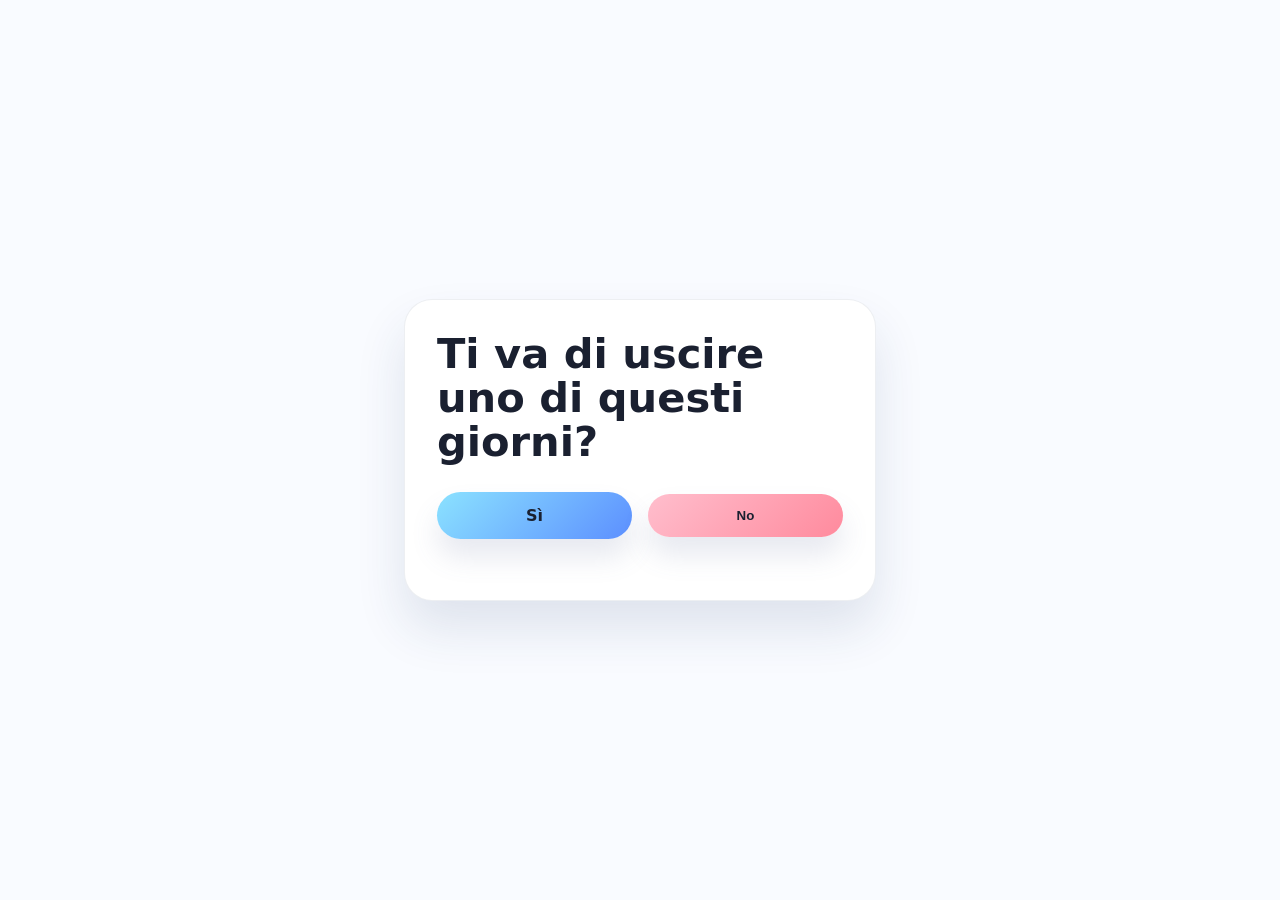
<file: index.html>
<!DOCTYPE html>
<html lang="it">
<head>
  <meta charset="UTF-8">
  <meta name="viewport" content="width=device-width, initial-scale=1.0">
  <title>Uscita? 💌</title>
  <link rel="stylesheet" href="styles.css">
</head>
<body>
  <main class="page">
    <div class="card">
      <h1>Ti va di uscire uno di questi giorni?</h1>
      <p></p>
      <div class="button-row" id="button-row">
        <a class="btn btn-yes" href="day.html">Sì</a>
        <button class="btn btn-no" id="no-button" type="button">No</button>
      </div>
      <p class="hint"></p>
    </div>
  </main>
  <script src="script.js"></script>
</body>
</html>
</file>
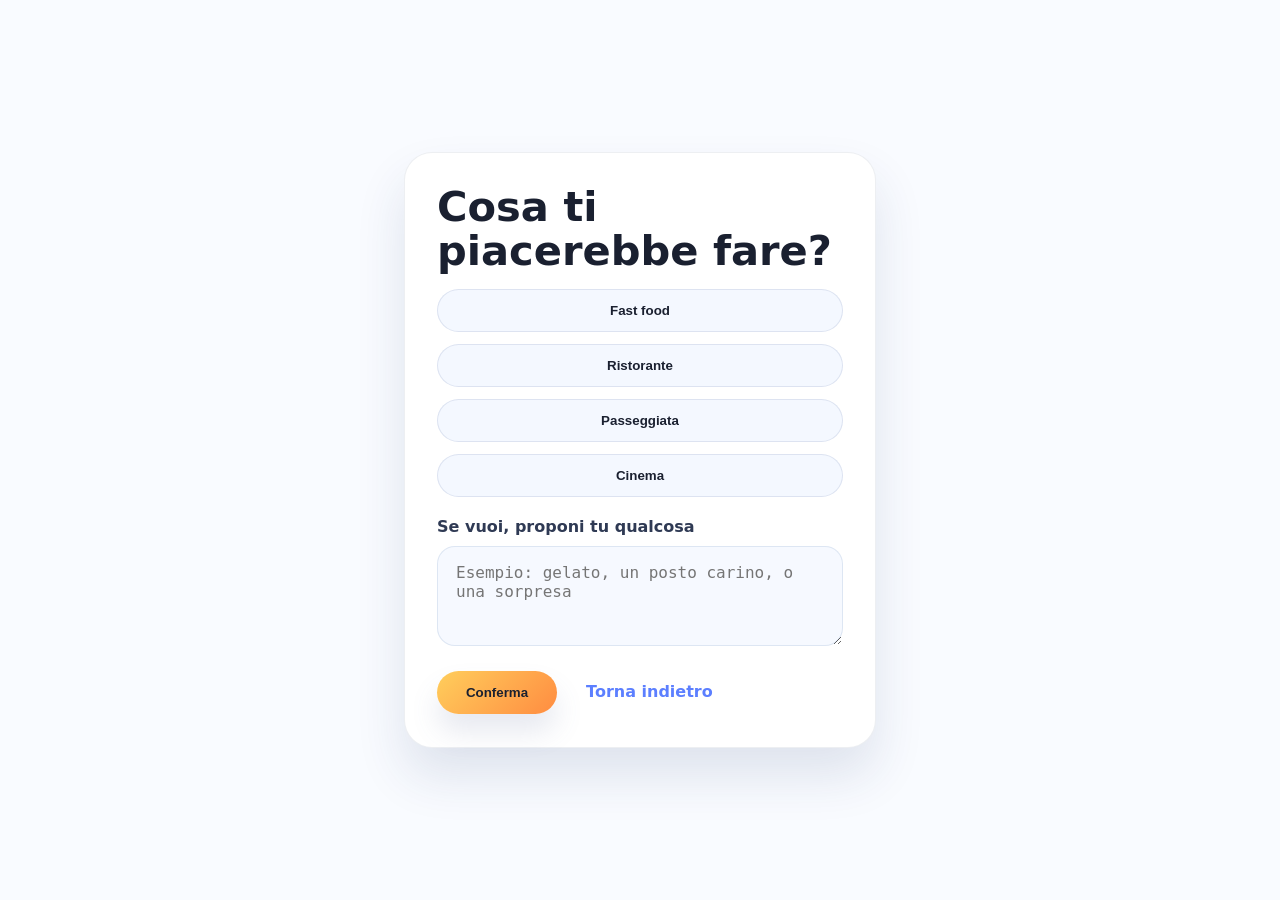
<file: activity.html>
<!DOCTYPE html>
<html lang="it">
<head>
  <meta charset="UTF-8">
  <meta name="viewport" content="width=device-width, initial-scale=1.0">
  <title>Scegli cosa fare</title>
  <link rel="stylesheet" href="styles.css">
</head>
<body>
  <main class="page">
    <div class="card">
      <h1>Cosa ti piacerebbe fare?</h1>
      <div class="activity-list">
        <button class="btn btn-activity" type="button" data-activity="Fast food">Fast food</button>
        <button class="btn btn-activity" type="button" data-activity="Ristorante">Ristorante</button>
        <button class="btn btn-activity" type="button" data-activity="Passeggiata">Passeggiata</button>
        <button class="btn btn-activity" type="button" data-activity="Cinema">Cinema</button>
      </div>
      <div class="proposal-box">
        <label for="proposal">Se vuoi, proponi tu qualcosa</label>
        <textarea id="proposal" placeholder="Esempio: gelato, un posto carino, o una sorpresa"></textarea>
        <small></small>
      </div>
      <button class="btn btn-confirm" id="confirm-activity" type="button">Conferma</button>
      <a class="link-back" href="day.html">Torna indietro</a>
    </div>
  </main>
  <script src="script.js"></script>
</body>
</html>
</file>
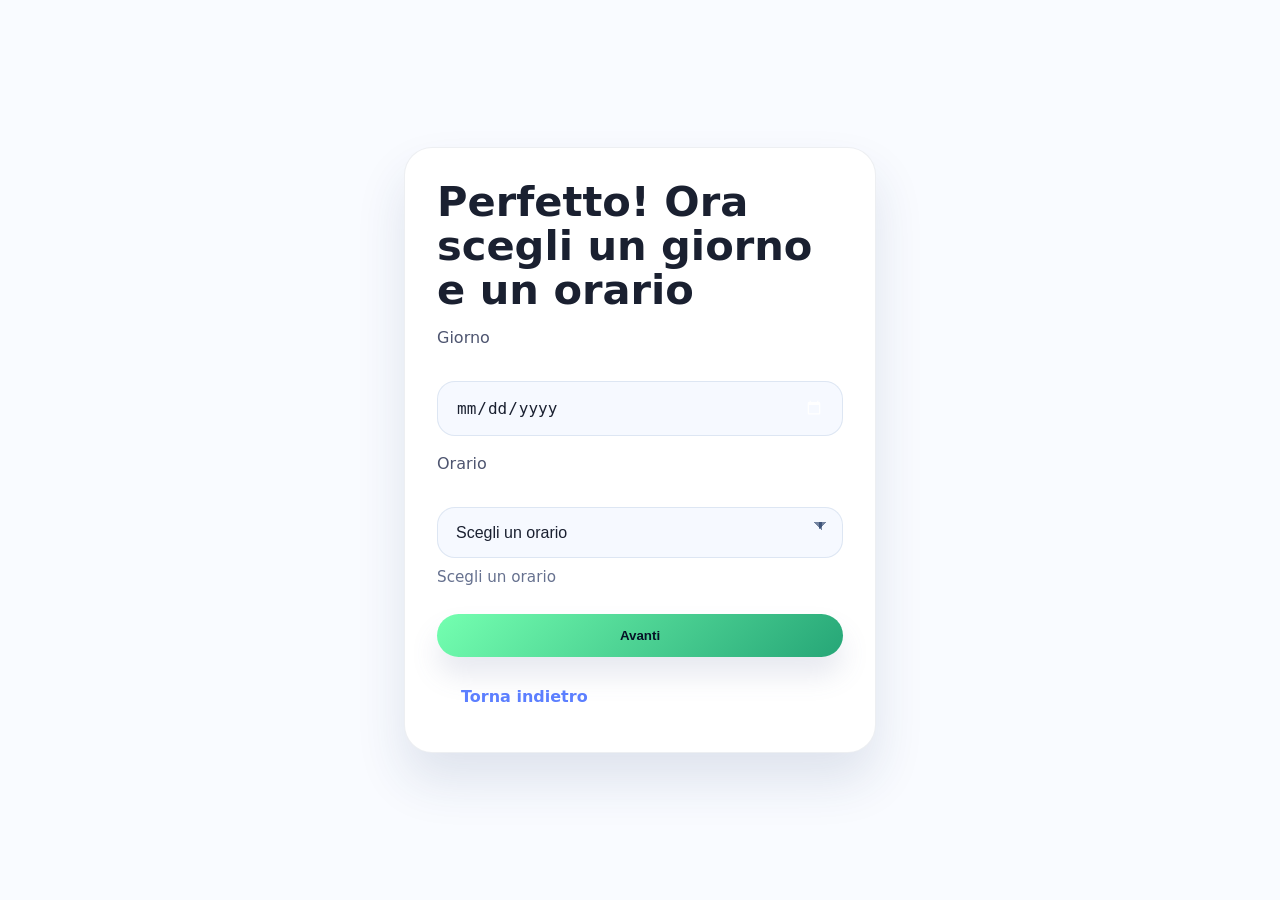
<file: day.html>
<!DOCTYPE html>
<html lang="it">
<head>
  <meta charset="UTF-8">
  <meta name="viewport" content="width=device-width, initial-scale=1.0">
  <title>Scegli giorno e orario</title>
  <link rel="stylesheet" href="styles.css">
</head>
<body>
  <main class="page">
    <div class="card">
      <h1>Perfetto! Ora scegli un giorno e un orario</h1>
      <form id="schedule-form" class="form-card">
        <label for="day">Giorno</label>
        <input id="day" name="day" type="date" required>
        <label for="time">Orario</label>
        <select id="time" name="time" required>
          <option value="" selected disabled>Scegli un orario</option>
          <option value="08:00">08:00</option>
          <option value="08:30">08:30</option>
          <option value="09:00">09:00</option>
          <option value="09:30">09:30</option>
          <option value="10:00">10:00</option>
          <option value="10:30">10:30</option>
          <option value="11:00">11:00</option>
          <option value="11:30">11:30</option>
          <option value="12:00">12:00</option>
          <option value="12:30">12:30</option>
          <option value="13:00">13:00</option>
          <option value="13:30">13:30</option>
          <option value="14:00">14:00</option>
          <option value="14:30">14:30</option>
          <option value="15:00">15:00</option>
          <option value="15:30">15:30</option>
          <option value="16:00">16:00</option>
          <option value="16:30">16:30</option>
          <option value="17:00">17:00</option>
          <option value="17:30">17:30</option>
          <option value="18:00">18:00</option>
          <option value="18:30">18:30</option>
          <option value="19:00">19:00</option>
          <option value="19:30">19:30</option>
          <option value="20:00">20:00</option>
          <option value="20:30">20:30</option>
          <option value="21:00">21:00</option>
          <option value="21:30">21:30</option>
          <option value="22:00">22:00</option>
          <option value="22:30">22:30</option>
          <option value="23:00">23:00</option>
          <option value="23:30">23:30</option>
        </select>
        <small>Scegli un orario </small>
        <button class="btn btn-primary" type="submit">Avanti</button>
      </form>
      <a class="link-back" href="index.html">Torna indietro</a>
    </div>
  </main>
  <script src="script.js"></script>
</body>
</html>
</file>
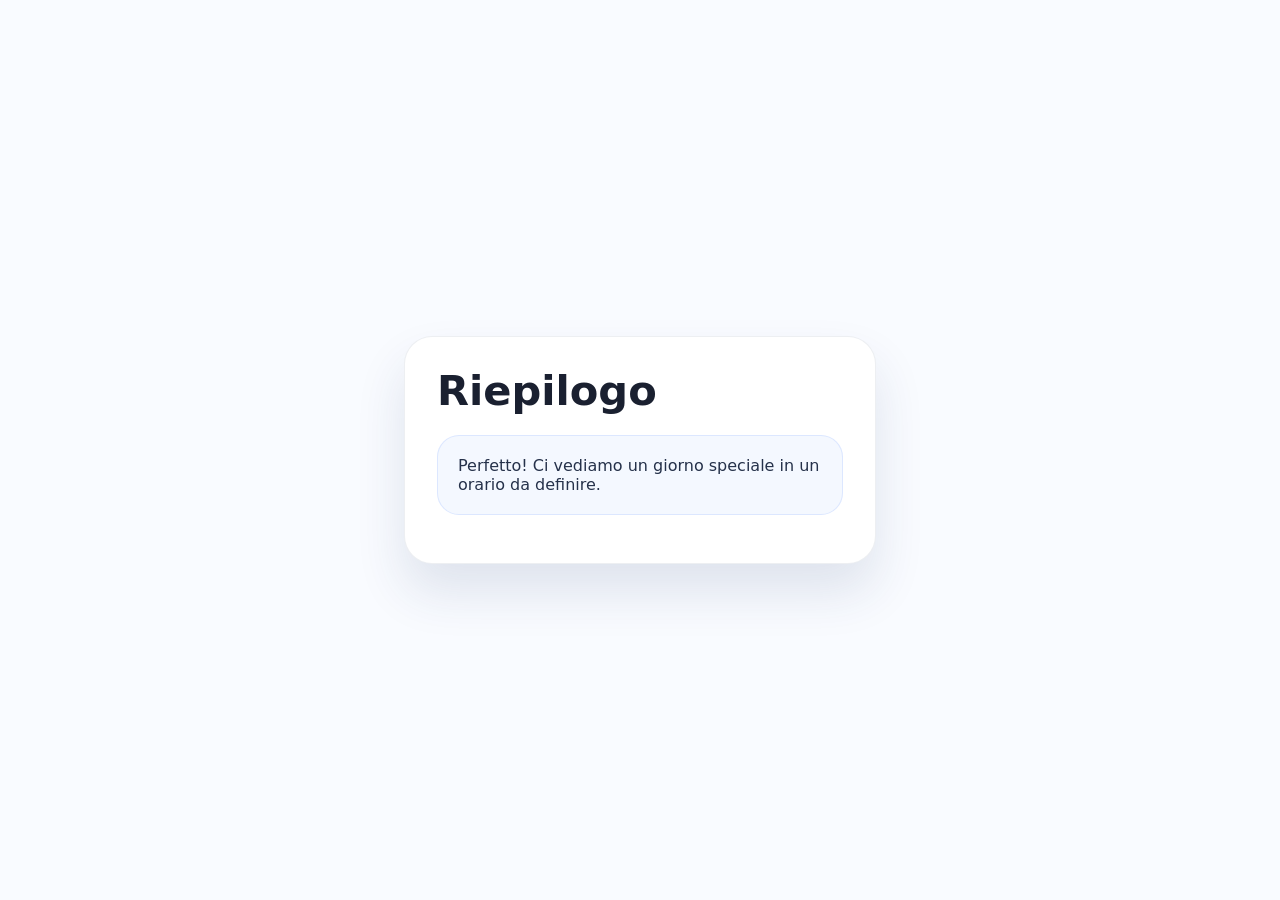
<file: recap.html>
<!DOCTYPE html>
<html lang="it">
<head>
  <meta charset="UTF-8">
  <meta name="viewport" content="width=device-width, initial-scale=1.0">
  <title>Riepilogo</title>
  <link rel="stylesheet" href="styles.css">
</head>
<body>
  <main class="page">
    <div class="card">
      <h1>Riepilogo</h1>
      <p id="recap-summary" class="summary">Sto preparando il tuo messaggio...</p>
    </div>
  </main>
  <script src="script.js"></script>
</body>
</html>
</file>
<file: styles.css>
:root {
  --bg: #0b1220;
  --panel: #111a33;
  --text: #f3f6ff;
  --accent: #6ec1ff;
  --accent-strong: #7df2ff;
  --shadow: rgba(0, 0, 0, 0.35);
}

* {
  box-sizing: border-box;
}

body {
  margin: 0;
  min-height: 100vh;
  font-family: Inter, system-ui, -apple-system, BlinkMacSystemFont, "Segoe UI", sans-serif;
  background: #f9fbff;
  color: #1e2530;
  display: flex;
  align-items: center;
  justify-content: center;
}

.page {
  width: min(96vw, 520px);
  padding: 24px;
}

.card {
  background: white;
  border: 1px solid rgba(29, 54, 97, 0.08);
  border-radius: 28px;
  box-shadow: 0 28px 50px rgba(37, 57, 106, 0.12);
  padding: 32px;
}

h1 {
  margin: 0 0 16px;
  font-size: clamp(2rem, 4vw, 2.6rem);
  line-height: 1.05;
  color: #1a2030;
}

p,
label {
  margin: 0 0 16px;
  color: #4e5570;
}

.button-row {
  display: flex;
  gap: 16px;
  position: relative;
  min-height: 72px;
  align-items: center;
}

.btn,
.link-back {
  border: none;
  text-decoration: none;
  display: inline-flex;
  align-items: center;
  justify-content: center;
  padding: 14px 24px;
  border-radius: 999px;
  font-weight: 700;
  cursor: pointer;
  transition: transform 0.2s ease, background 0.2s ease, box-shadow 0.2s ease;
}

.btn {
  flex: 1;
  min-width: 120px;
  color: #1a2030;
  box-shadow: 0 18px 28px rgba(92, 108, 156, 0.15);
}

.btn:hover {
  transform: translateY(-2px);
}

.btn-no {
  background: linear-gradient(135deg, #ffbecd, #ff8a9d);
}

.btn-yes {
  background: linear-gradient(135deg, #8be2ff, #5c8fff);
}

.btn-primary {
  background: linear-gradient(135deg, #56d6a2, #2f9e8e);
  color: white;
}

.btn-confirm {
  background: linear-gradient(135deg, #ffce5c, #ff8c41);
  color: #1a2030;
}

.btn-activity {
  background: #f4f8ff;
  color: #1a2030;
  box-shadow: inset 0 0 0 1px rgba(82, 102, 153, 0.14);
}

.btn-activity.selected,
.btn-activity:hover {
  background: linear-gradient(135deg, #eaf4ff, #d9f0ff);
  box-shadow: 0 12px 24px rgba(77, 107, 162, 0.12);
}

.form-card {
  display: grid;
  gap: 18px;
}

input[type="date"],
input[type="time"],
select,
textarea {
  width: 100%;
  border-radius: 18px;
  border: 1px solid rgba(46, 88, 156, 0.12);
  background: #f6f9ff;
  color: #1a2030;
  padding: 16px 18px;
  font-size: 1rem;
  outline: none;
  transition: border-color 0.2s ease, box-shadow 0.2s ease;
}

select {
  appearance: none;
  background-image: linear-gradient(45deg, transparent 50%, rgba(29, 54, 97, 0.6) 50%),
    linear-gradient(135deg, rgba(29, 54, 97, 0.6) 50%, transparent 50%);
  background-position: calc(100% - 20px) calc(50% - 6px), calc(100% - 15px) calc(50% - 6px);
  background-size: 8px 8px, 8px 8px;
  background-repeat: no-repeat;
}

small {
  display: block;
  margin-top: -8px;
  margin-bottom: 10px;
  color: #66718f;
  font-size: 0.95rem;
}

input[type="date"]:focus,
input[type="time"]:focus,
textarea:focus {
  border-color: #5c8fff;
  box-shadow: 0 0 0 4px rgba(92, 143, 255, 0.12);
}

input[type="time"] {
  font-weight: 600;
}

textarea {
  min-height: 110px;
  resize: vertical;
}

input[type="date"]::-webkit-calendar-picker-indicator,
input[type="time"]::-webkit-calendar-picker-indicator {
  filter: invert(1) brightness(1.2);
}

.btn-primary {
  background: linear-gradient(135deg, #74ffb0, #26a677);
  color: #071227;
}

.link-back {
  display: inline-block;
  margin-top: 16px;
  color: #5c7fff;
}

.activity-list {
  display: grid;
  gap: 12px;
}

.summary {
  margin-top: 22px;
  padding: 20px;
  border-radius: 22px;
  background: #f4f8ff;
  border: 1px solid rgba(92, 143, 255, 0.16);
  color: #25314a;
}

.proposal-box {
  margin-top: 20px;
}

.proposal-box label {
  display: block;
  margin-bottom: 10px;
  font-weight: 600;
  color: #2f3a54;
}

.proposal-box textarea {
  min-height: 100px;
}

.hint {
  margin-top: 14px;
  opacity: 0.8;
}

@media (max-width: 520px) {
  .page {
    width: min(100vw, 100%);
    padding: 18px;
  }

  .card {
    padding: 24px;
  }

  .button-row {
    flex-wrap: wrap;
    gap: 12px;
    min-height: 0;
  }

  .btn,
  .link-back {
    width: 100%;
    padding: 14px 16px;
  }

  h1 {
    font-size: clamp(1.8rem, 7vw, 2.2rem);
  }
}
</file>
